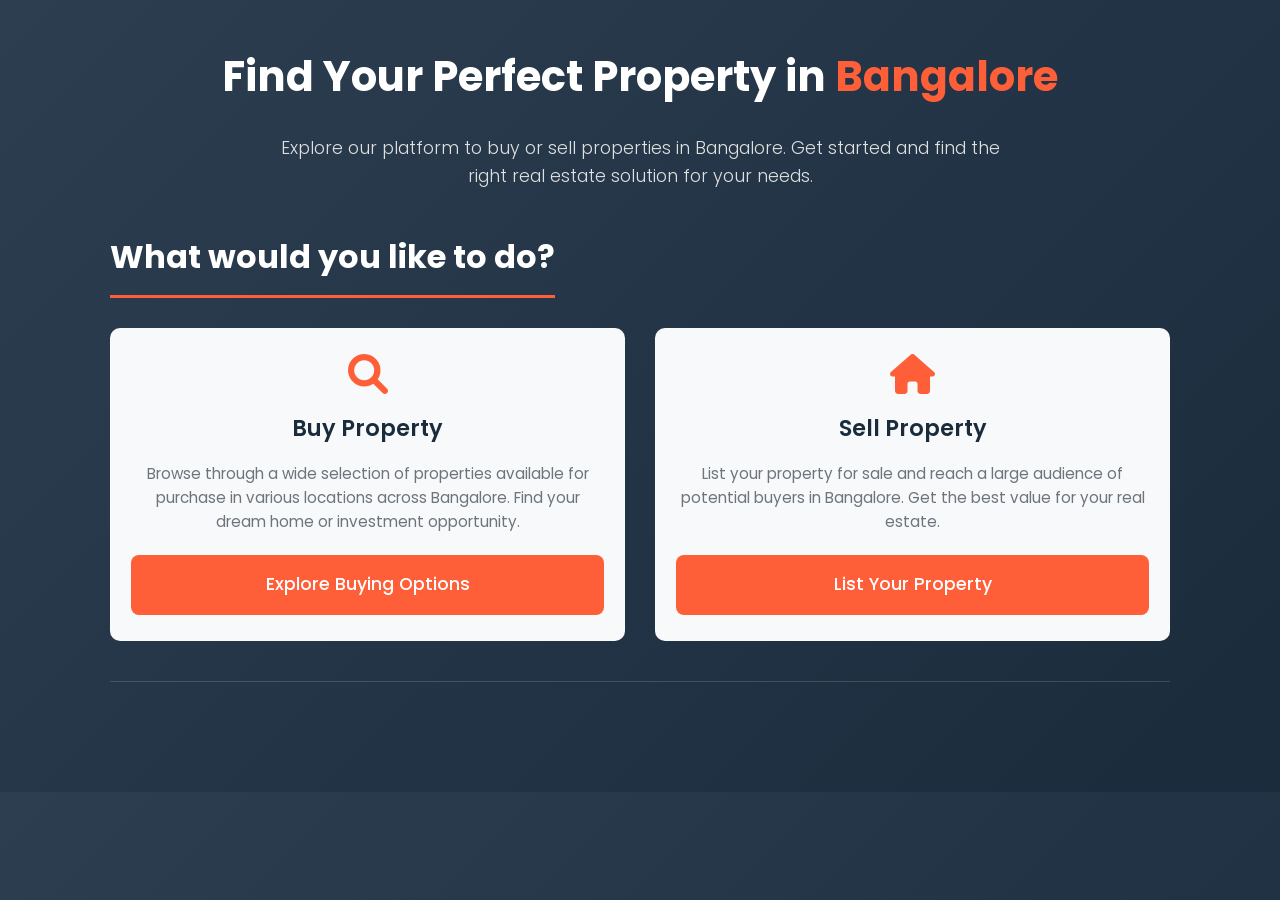
<file: templates/buysell.html>
<!DOCTYPE html>
<html lang="en">
<head>
    <meta charset="UTF-8" />
    <meta name="viewport" content="width=device-width, initial-scale=1.0" />
    <title>Buy, Sell Property | SmartPrice Insights</title>

    <link href="https://fonts.googleapis.com/css2?family=Poppins:wght@200;300;400;500;600;700;800&display=swap" rel="stylesheet">
    <link rel="stylesheet" href="https://cdnjs.cloudflare.com/ajax/libs/font-awesome/6.0.0-beta3/css/all.min.css" integrity="sha512-Fo3rlrZj/k7ujTnHg4CGR2D7kSs0v4LLanw2qksYuRlEzO+tcaEPQogQ0KaoGN26/zrn20ImR1DfuLWnOo7aBA==" crossorigin="anonymous" referrerpolicy="no-referrer" />

    <style>
        /* =========== Global Styles & Variables (Inherited from provided theme) =========== */
        :root {
            --dark-blue-start: #1a2b3c;
            --dark-blue-end: #2c3e50;
            --orange-primary: #FF5F38;
            --orange-hover: #e04b2a;
            --white: #fff;
            --light-gray-bg: #f8f9fa;
            --text-dark: #1a2b3c;
            --text-light: #fff;
            --text-secondary: #6c757d;
            --text-placeholder: #aaa;
            --text-light-secondary: #e0e0e0;
            --border-light: #eee;
            --dark-border-light: rgba(255, 255, 255, 0.15);
            --placeholder-bg: #e9ecef;
            --dark-placeholder-bg: rgba(0, 0, 0, 0.1);
        }

        * {
            margin: 0;
            padding: 0;
            box-sizing: border-box;
            scroll-behavior: smooth;
        }

        body {
            font-family: "Poppins", sans-serif;
            line-height: 1.7;
            background: linear-gradient(-45deg, var(--dark-blue-start) 0%, var(--dark-blue-end) 100%);
            color: var(--text-light-secondary);
            -webkit-font-smoothing: antialiased;
            -moz-osx-font-smoothing: grayscale;
            overflow-x: hidden;
            padding-top: 50px;
            padding-bottom: 50px;
        }

        a {
            text-decoration: none;
            color: var(--orange-primary);
            transition: color 0.3s ease;
        }
        a:hover {
            color: var(--orange-hover);
        }

        .container {
            max-width: 1100px;
            margin: 0 auto;
            padding: 0 20px;
            opacity: 0;
            animation: fadeInContainer 0.8s 0.2s ease-out forwards;
        }

        @keyframes fadeInContainer {
            from { opacity: 0; transform: translateY(20px); }
            to { opacity: 1; transform: translateY(0); }
        }

        h1, h2, h3 {
            font-family: "Poppins", sans-serif;
            font-weight: 600;
            color: var(--text-light);
        }

        h1 {
            text-align: center;
            font-size: 2.6rem; /* Slightly adjusted */
            font-weight: 700;
            margin-bottom: 30px; /* More space */
            line-height: 1.3;
        }
        h1 span {
            color: var(--orange-primary);
        }

        .intro {
            text-align: center;
            color: var(--text-light-secondary);
            margin-bottom: 40px; /* Adjusted */
            max-width: 750px; /* Slightly wider */
            margin-left: auto;
            margin-right: auto;
            font-size: 1.1rem;
            font-weight: 300;
            line-height: 1.6;
        }

        /* Features Section */
        .features-section {
            margin-bottom: 60px;
            padding-bottom: 40px;
            border-bottom: 1px solid var(--dark-border-light);
            opacity: 0;
            animation: slideUpFadeIn 0.6s ease-out forwards;
        }
        .features-section:last-child {
            border-bottom: none;
            margin-bottom: 0;
        }
        .features-section:nth-of-type(1) { animation-delay: 0.5s; }
        .features-section:nth-of-type(2) { animation-delay: 0.7s; }

        @keyframes slideUpFadeIn {
            from { opacity: 0; transform: translateY(30px); }
            to { opacity: 1; transform: translateY(0); }
        }

        .features-section h2 {
            font-size: 2rem; /* Adjusted */
            font-weight: 700;
            margin-bottom: 30px; /* Adjusted */
            border-bottom: 3px solid var(--orange-primary);
            padding-bottom: 10px;
            display: inline-block;
            color: var(--text-light);
        }

        .features-grid {
            display: grid;
            grid-template-columns: repeat(auto-fit, minmax(280px, 1fr)); /* Slightly smaller min width */
            gap: 30px; /* Adjusted gap */
        }

        .feature-card {
            background-color: var(--light-gray-bg);
            color: var(--text-dark);
            padding: 25px 20px; /* Adjusted padding */
            border-radius: 10px;
            border: 1px solid rgba(255, 255, 255, 0.1);
            transition: transform 0.3s ease-in-out, border-color 0.3s ease-in-out;
            text-align: center;
            display: flex;
            flex-direction: column;
            opacity: 0;
            animation: slideUpFadeIn 0.5s ease-out forwards;
            animation-delay: inherit;
        }

        .feature-card:hover {
            transform: translateY(-8px);
            border-color: rgba(255, 255, 255, 0.3);
        }

        .feature-card i {
            font-size: 2.5rem;
            color: var(--orange-primary);
            margin-bottom: 15px;
        }

        .feature-card h3 {
            font-size: 1.4rem; /* Adjusted */
            font-weight: 600;
            margin-bottom: 15px; /* Adjusted */
            color: var(--text-dark);
            margin-top: 0;
        }

        .feature-card p {
            font-size: 0.95rem; /* Slightly larger */
            color: var(--text-secondary);
            line-height: 1.6;
            font-weight: 400;
            margin-top: auto;
        }

        /* Call to Action Section */
        .cta-section {
            text-align: center;
            padding: 50px 20px;
            background-color: rgba(255, 255, 255, 0.05); /* Slightly transparent background */
            border-radius: 10px;
            margin-bottom: 60px;
            opacity: 0;
            animation: slideUpFadeIn 0.6s 0.8s ease-out forwards;
            display: none; /* Removed the CTA Section */
        }

        .cta-section h2 {
            font-size: 2.2rem;
            font-weight: 700;
            color: var(--text-light);
            margin-bottom: 25px;
        }

        .cta-section p {
            color: var(--text-light-secondary);
            font-size: 1.1rem;
            line-height: 1.7;
            margin-bottom: 30px;
            max-width: 700px;
            margin-left: auto;
            margin-right: auto;
        }

        .cta-button {
            display: inline-block;
            background-color: var(--orange-primary);
            color: var(--white);
            padding: 15px 30px;
            border-radius: 8px;
            font-size: 1.1rem;
            font-weight: 500;
            transition: background-color 0.3s ease;
        }

        .cta-button:hover {
            background-color: var(--orange-hover);
        }

        /* Responsive Adjustments (Inherited and slightly modified) */
        @media (max-width: 768px) {
            .container {
                padding: 0 15px;
                animation: none;
                opacity: 1;
            }
            .features-section, .feature-card, .cta-section {
                animation: none;
                opacity: 1;
            }
            .features-grid {
                grid-template-columns: 1fr;
                gap: 30px;
            }
            h1 { font-size: 2.4rem; }
            .features-section h2 { font-size: 1.8rem; }
            .intro { font-size: 1rem; margin-bottom: 30px; }
            .cta-section h2 { font-size: 2rem; }
            .cta-section p { font-size: 1rem; }
            .cta-button { padding: 12px 25px; font-size: 1rem; }
        }
        @media (max-width: 480px) {
            .container { padding: 0 10px; }
            h1 { font-size: 2rem; }
            .features-section h2 { font-size: 1.6rem; }
            .feature-card { padding: 20px 15px; }
            .feature-card h3 { font-size: 1.3rem; margin-bottom: 10px; }
            .feature-card p { font-size: 0.9rem; }
            .cta-section h2 { font-size: 1.8rem; }
            .cta-button { padding: 10px 20px; font-size: 0.95rem; }
        }
    </style>
</head>
<body>

    <main class="container">
        <h1>Find Your Perfect Property in <span>Bangalore</span></h1>
        <p class="intro">
            Explore our platform to buy or sell properties in Bangalore. Get started and find the right real estate solution for your needs.
        </p>

        <section class="features-section">
            <h2>What would you like to do?</h2>
            <div class="features-grid">
                <div class="feature-card">
                    <i class="fas fa-search"></i>
                    <h3>Buy Property</h3>
                    <p>Browse through a wide selection of properties available for purchase in various locations across Bangalore. Find your dream home or investment opportunity.</p>
                    <a href="/predictor" class="cta-button" style="margin-top: 20px;">Explore Buying Options</a>
                </div>
                <div class="feature-card">
                    <i class="fas fa-home"></i>
                    <h3>Sell Property</h3>
                    <p>List your property for sale and reach a large audience of potential buyers in Bangalore. Get the best value for your real estate.</p>
                    <a href="/sell" class="cta-button" style="margin-top: 20px;">List Your Property</a>
                </div>
            </div>
        </section>

        <section class="cta-section">
            <h2>Looking for Price Predictions?</h2>
            <p>Understand the potential value of properties in Bangalore with our advanced price prediction tools. Analyze trends and make informed decisions.</p>
            <a href="#" class="cta-button">Explore Price Predictions</a>
        </section>

    </main>

    <script>
        console.log("Buy, Sell Property page script loaded.");
        document.addEventListener('DOMContentLoaded', () => {
            const container = document.querySelector('.container');
            if (container) {
                container.addEventListener('animationend', () => {
                    console.log("Container fade-in animation complete.");
                });
            }
        });
    </script>
</body>
</html>
</file>
